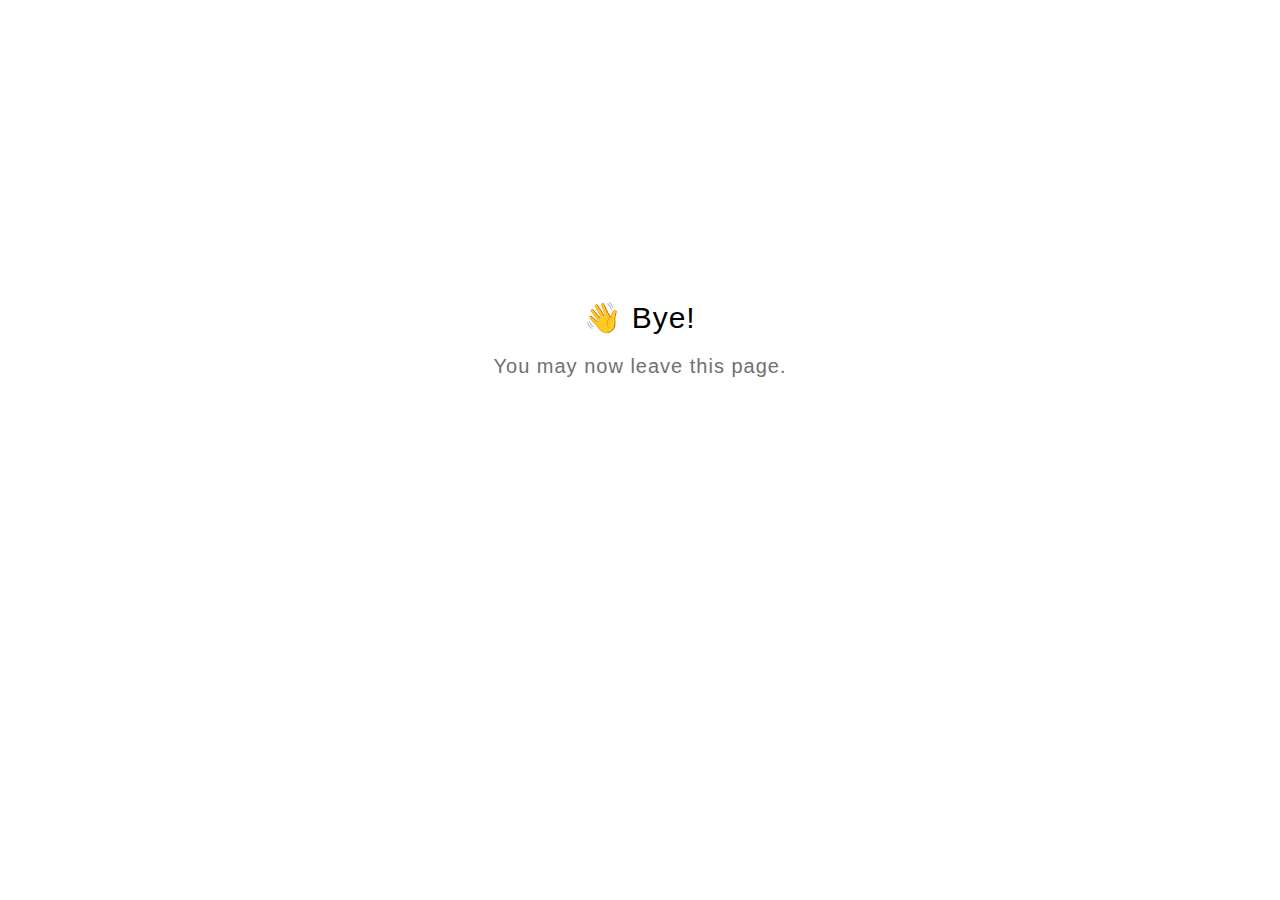
<file: scormdriver/goodbye.html>
<html>
  <head>
    <meta charset="utf-8" lang="en">
    <style>
      html {
        font-size: 20px;
        font-family: 'lato', sans-serif;
        font-weight: lighter;
        letter-spacing: 0.05rem;
      }

      .goodbye-container {
        text-align: center;
        margin-top: 15rem;
      }

      .bye-message {
        font-size: 1.5rem;
      }

      .exit-text {
        color: #707070;
        margin-top: 1rem;
      }
    </style>
  </head>
  <body>
    <div class="goodbye-container">
      <div class="bye-message">👋 Bye!</div>
      <div class="exit-text">You may now leave this page.</div>
    </div>
  </body>
</html>
</file>
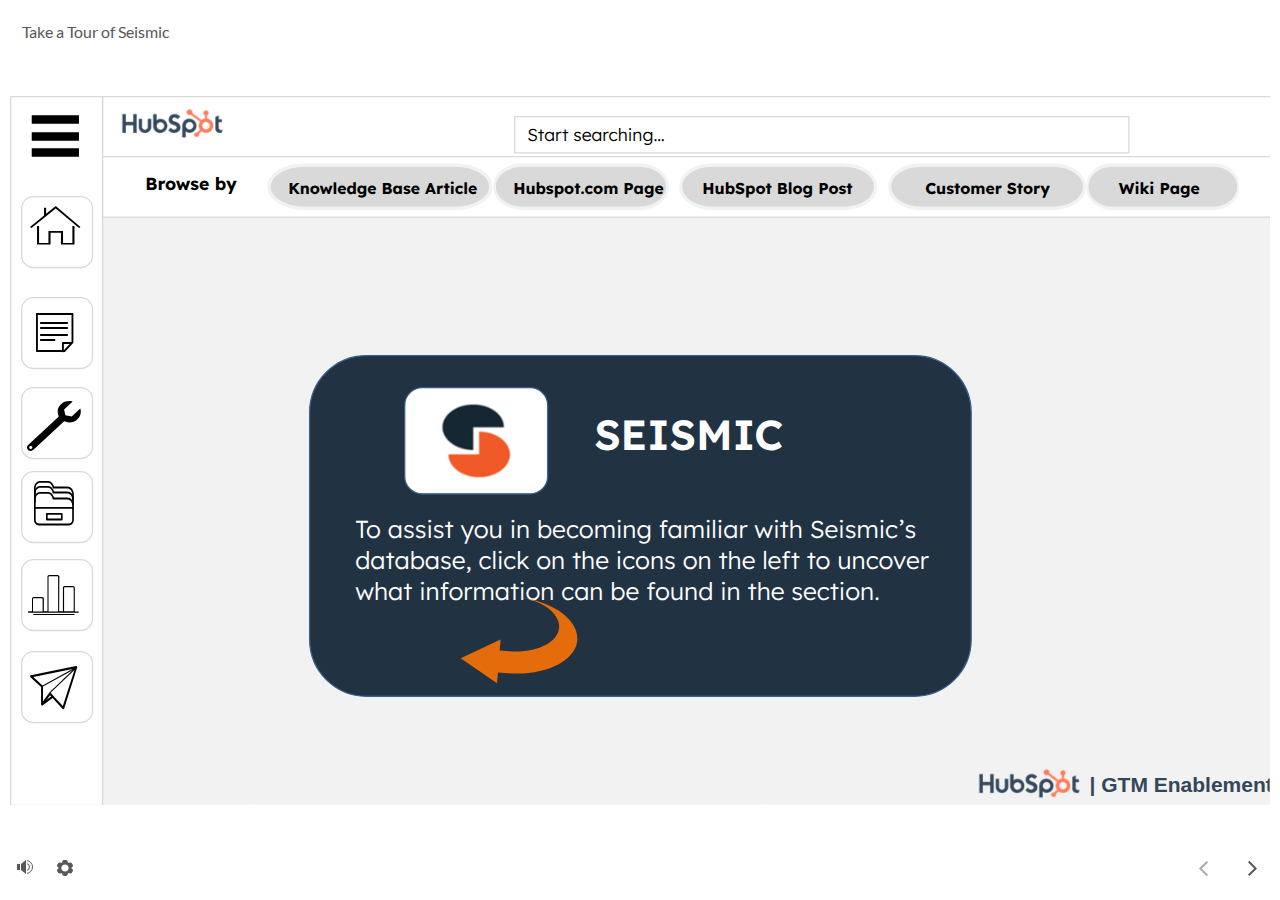
<file: scormcontent/assets/2XNrNSFbb6Bwx56k/story.html>
<!doctype html>
<html lang="en-US">
<head>
  <meta charset="utf-8">
  <!-- Created using Storyline 360 - http://www.articulate.com  -->
  <!-- version: 3.62.27443.0 -->
  <title>Take a Tour of Seismic</title>
  <meta http-equiv="x-ua-compatible" content="IE=edge"/>
  <meta name="viewport" content="width=device-width,initial-scale=1,user-scalable=no,shrink-to-fit=no,minimal-ui"/>
  <meta name="apple-mobile-web-app-capable" content="yes"/>
  <style>
    html, body { height: 100%; padding: 0; margin: 0 }
    #app { height: 100%; width: 100%; }
  </style>
  
  <script>window.THREE = { };</script>
<meta name="robots" content="noindex, nofollow"></head>
<body style="background: #FFFFFF" class="cs-HTML theme-unified">
<script src="player-interface.js"></script>
  <script>!function(e){var i=/iPhone/i,o=/iPod/i,n=/iPad/i,t=/(?=.*\bAndroid\b)(?=.*\bMobile\b)/i,d=/Android/i,s=/(?=.*\bAndroid\b)(?=.*\bSD4930UR\b)/i,b=/(?=.*\bAndroid\b)(?=.*\b(?:KFOT|KFTT|KFJWI|KFJWA|KFSOWI|KFTHWI|KFTHWA|KFAPWI|KFAPWA|KFARWI|KFASWI|KFSAWI|KFSAWA)\b)/i,r=/IEMobile/i,h=/(?=.*\bWindows\b)(?=.*\bARM\b)/i,a=/BlackBerry/i,l=/BB10/i,p=/Opera Mini/i,f=/(CriOS|Chrome)(?=.*\bMobile\b)/i,u=/(?=.*\bFirefox\b)(?=.*\bMobile\b)/i,c=new RegExp("(?:Nexus 7|BNTV250|Kindle Fire|Silk|GT-P1000)","i"),w=function(e,i){return e.test(i)},A=function(e){var A=e||navigator.userAgent,v=A.split("[FBAN");if(void 0!==v[1]&&(A=v[0]),this.apple={phone:w(i,A),ipod:w(o,A),tablet:!w(i,A)&&w(n,A),device:w(i,A)||w(o,A)||w(n,A)},this.amazon={phone:w(s,A),tablet:!w(s,A)&&w(b,A),device:w(s,A)||w(b,A)},this.android={phone:w(s,A)||w(t,A),tablet:!w(s,A)&&!w(t,A)&&(w(b,A)||w(d,A)),device:w(s,A)||w(b,A)||w(t,A)||w(d,A)},this.windows={phone:w(r,A),tablet:w(h,A),device:w(r,A)||w(h,A)},this.other={blackberry:w(a,A),blackberry10:w(l,A),opera:w(p,A),firefox:w(u,A),chrome:w(f,A),device:w(a,A)||w(l,A)||w(p,A)||w(u,A)||w(f,A)},this.seven_inch=w(c,A),this.any=this.apple.device||this.android.device||this.windows.device||this.other.device||this.seven_inch,this.phone=this.apple.phone||this.android.phone||this.windows.phone,this.tablet=this.apple.tablet||this.android.tablet||this.windows.tablet,"undefined"==typeof window)return this},v=function(){var e=new A;return e.Class=A,e};"undefined"!=typeof module&&module.exports&&"undefined"==typeof window?module.exports=A:"undefined"!=typeof module&&module.exports&&"undefined"!=typeof window?module.exports=v():"function"==typeof define&&define.amd?define("isMobile",[],e.isMobile=v()):e.isMobile=v()}(this);
    window.isMobile.apple.tablet = window.isMobile.apple.tablet ||
      (navigator.platform === 'MacIntel' && navigator.maxTouchPoints > 1);
    window.isMobile.apple.device = window.isMobile.apple.device || window.isMobile.apple.tablet;
    window.isMobile.tablet = window.isMobile.tablet || window.isMobile.apple.tablet;
    window.isMobile.any = window.isMobile.any || window.isMobile.apple.tablet;
  </script>

  <div id="focus-sink" tabindex="-1"></div>

  <div id="preso"></div>
  <script>
    window.DS = {};
    window.globals = {
      DATA_PATH_BASE: '',
      HAS_FRAME: true,
      HAS_SLIDE: true,

      lmsPresent: false,
      tinCanPresent: false,
      cmi5Present: false,
      aoSupport: false,
      scale: 'noscale',
      captureRc: false,
      browserSize: 'optimal',
      bgColor: '#FFFFFF',
      features: 'InsertSvgPicture,MultipleQuizTracking',
      themeName: 'unified',
      preloaderColor: '#8C8C8C',
      suppressAnalytics: false,
      productChannel: 'stable',
      publishSource: 'storyline',
      aid: 'auth0|5988a25dbbecd82a59558373',
      cid: 'e2a330d2-bc66-4a32-b1bf-34b066d15bb5',
      playerVersion: '3.62.27443.0',
      maxIosVideoElements: 10,

      
      parseParams: function(qs) {
        if (window.globals.parsedParams != null) {
          return window.globals.parsedParams;
        }
        qs = (qs || window.location.search.substr(1)).split('+').join(' ');
        var params = {},
            tokens,
            re = /[?&]?([^=]+)=([^&]*)/g;

        while (tokens = re.exec(qs)) {
          params[decodeURIComponent(tokens[1]).trim()] =
            decodeURIComponent(tokens[2]).trim();
        }
        window.globals.parsedParams = params;
        return params;
      }

    };

    (function() {

      var classTypes = [ 'desktop', 'mobile', 'phone', 'tablet' ];

      var addDeviceClasses = function(prefix, testObj) {
        var curr, i;
        for (i = 0; i < classTypes.length; i++) {
          curr = classTypes[i];
          if (testObj[curr]) {
            document.body.classList.add(prefix + curr);
          }
        }
      };

      var params = window.globals.parseParams(),
          isDevicePreview = params.devicepreview === '1',
          isPhoneOverride = params.deviceType === 'phone' || (isDevicePreview && params.phone == '1'),
          isTabletOverride = (params.deviceType === 'tablet' || isDevicePreview) && !isPhoneOverride,
          isMobileOverride = isPhoneOverride || isTabletOverride;

      var deviceView = {
        desktop: !window.isMobile.any && !isMobileOverride,
        mobile: window.isMobile.any || isMobileOverride,
        phone: isPhoneOverride || (window.isMobile.phone && !isTabletOverride),
        tablet: isTabletOverride || window.isMobile.tablet
      };

      window.globals.deviceView = deviceView;
      window.isMobile.desktop = !window.isMobile.any;
      window.isMobile.mobile = window.isMobile.any;

      addDeviceClasses('view-', deviceView);

    })();
  </script>
  
  <script src='story_content/user.js' type=text/javascript></script>
  <div class="slide-loader"></div>

  <script>
    var doc = document, loader = doc.body.querySelector('.slide-loader'); [ 1, 2, 3 ].forEach(function(n) { var d = doc.createElement('div'); d.style.backgroundColor = window.globals.preloaderColor; d.classList.add('mobile-loader-dot'); d.classList.add('dot' + n); loader.appendChild(d); });
  </script>

  <div class="mobile-load-title-overlay" style="display: none">
    <div class="mobile-load-title">Take a Tour of Seismic</div>
  </div>

  <div class="mobile-chrome-warning"></div>

  <script>
    
    if (window.autoSpider && window.vInterfaceObject) {
      document.querySelector('.mobile-load-title-overlay').style.display = 'none';
    }
  </script>

  

  <link rel="stylesheet" href="html5/data/css/output.min.css" data-noprefix/>
</body>
<script src="html5/lib/scripts/bootstrapper.min.js"></script>
</html>
</file>
<file: scormcontent/assets/2XNrNSFbb6Bwx56k/html5/data/css/output.min.css>
@font-face {
  font-family: 'LatoBold Charset1_ BoldD823E61B';
  src: url('[data-uri]');
  font-style: normal;
  font-weight: normal;
}
@font-face {
  font-family: 'Lato Charset1_ 5Y2uPOTS1222D85C';
  src: url('[data-uri]');
  font-style: normal;
  font-weight: normal;
}
@font-face {
  font-family: 'Lexend Deca Light Chars8D3CA1E5';
  src: url('[data-uri]');
  font-style: normal;
  font-weight: normal;
}
@font-face {
  font-family: 'Lexend DecaBold ChaBold18ED2153';
  src: url('[data-uri]');
  font-style: normal;
  font-weight: normal;
}
@font-face {
  font-family: 'Lexend Deca SemiBolBold08418205';
  src: url('[data-uri]');
  font-style: normal;
  font-weight: normal;
}
@font-face {
  font-family: 'Open Sans Charset1_ 5j78BCDDF7A';
  src: url('[data-uri]');
  font-style: normal;
  font-weight: normal;
}
@font-face {
  font-family: 'Segoe UI Charset1_ 5neo505AC595';
  src: url('[data-uri]');
  font-style: normal;
  font-weight: normal;
}
@font-face {
  font-family: 'Lexend Deca SemiBolBold8ED524EF';
  src: url('[data-uri]');
  font-style: normal;
  font-weight: normal;
}
@font-face {
  font-family: 'Lexend Deca LightBoBold687A334A';
  src: url('[data-uri]');
  font-style: normal;
  font-weight: normal;
}
@font-face {
  font-family: 'Lexend Deca Light Chars27573E04';
  src: url('[data-uri]');
  font-style: normal;
  font-weight: normal;
}
@font-face {
  font-family: 'Lexend DecaBold ChaBoldCAA8651F';
  src: url('[data-uri]');
  font-style: normal;
  font-weight: normal;
}
@font-face {
  font-family: 'Lexend Deca SemiBolBoldBEE9A211';
  src: url('[data-uri]');
  font-style: normal;
  font-weight: normal;
}
@font-face {
  font-family: 'Open Sans Charset0_v9TY33EDE6F2';
  src: url('[data-uri]');
  font-style: normal;
  font-weight: normal;
}
@font-face {
  font-family: 'Segoe UI Charset0_v6ILX6DDBD922';
  src: url('[data-uri]');
  font-style: normal;
  font-weight: normal;
}
@font-face {
  font-family: 'Lexend Deca SemiBolBold92AD5122';
  src: url('[data-uri]');
  font-style: normal;
  font-weight: normal;
}
@font-face {
  font-family: 'Lexend Deca LightBoBold135AF496';
  src: url('[data-uri]');
  font-style: normal;
  font-weight: normal;
}
.cs-HTML {
  background: rgba(255, 255, 255, 1);
}
.cs-pxabnsnfns00000000101 .cs-infopanel  {
  box-shadow: 0 1px 0 rgba(0, 0, 0, 0);
  background: rgba(255, 255, 255, 1);
}
.cs-pxabnsnfns00000000101 .cs-infopanel .cs-link {
  color: rgba(88, 88, 88, 1);
}
.cs-pxabnsnfns00000000101 .cs-infopanel .cs-link:hover {
  color: rgba(255, 255, 255, 1);
}
.cs-pxabnsnfns00000000101 .cs-infopanel .cs-name {
  color: rgba(68, 68, 68, 1);
}
.cs-pxabnsnfns00000000101 .cs-infopanel .cs-title {
  color: rgba(153, 153, 153, 1);
}
.cs-pxabnsnfns00000000101 .cs-infopanelpopup  {
  box-shadow: 0 1px 0 rgba(0, 0, 0, 0);
  background: rgba(0, 0, 0, 0);
}
.cs-pxabnsnfns00000000101 .cs-infopanelpopup .cs-link {
  color: rgba(255, 0, 0, 1);
}
.cs-pxabnsnfns00000000101 .cs-infopanelpopup .cs-link:hover {
  color: rgba(255, 255, 255, 1);
}
.cs-pxabnsnfns00000000101 .cs-infopanelpopup .cs-name {
  color: rgba(255, 255, 255, 1);
}
.cs-pxabnsnfns00000000101 .cs-infopanelpopup .cs-bio {
  color: rgba(88, 88, 88, 1);
}
.cs-pxabnsnfns00000000101 .cs-timer  {
  color: rgba(88, 88, 88, 1);
}
.cs-pxabnsnfns00000000101 .cs-duration stop:first-child {
  stop-color: rgba(220, 220, 220, 1);
}
.cs-pxabnsnfns00000000101 .cs-duration stop:last-child {
  stop-color: rgba(220, 220, 220, 1);
}
.cs-pxabnsnfns00000000101 .cs-elapsed stop:first-child {
  stop-color: rgba(254, 227, 71, 1);
}
.cs-pxabnsnfns00000000101 .cs-elapsed stop:last-child {
  stop-color: rgba(254, 227, 71, 1);
}
.cs-pxabnsnfns00000000101 .cs-timer .cs-pie .cs-innerstroke {
  stroke: rgba(199, 199, 199, 1);
}
.cs-pxabnsnfns00000000101 .cs-timer .cs-pie .cs-innerborder {
  stroke: rgba(255, 255, 255, 1);
}
.cs-pxabnsnfns00000000101 .cs-window  {
  box-shadow: 0 8px 5px rgba(0, 0, 0, 0.2);
  border-color: rgba(49, 99, 0, 1);
  background: rgba(250, 250, 250, 1);
  color: rgba(70, 70, 70, 1);
}
.cs-pxabnsnfns00000000101 .cs-window .cs-diva {
  border-color: rgba(0, 0, 0, 0);
}
.cs-pxabnsnfns00000000101 .cs-window .cs-divb {
  border-color: rgba(0, 0, 0, 0);
}
.cs-pxabnsnfns00000000101 .cs-editor .cs-editor-slide {
  color: rgba(255, 255, 255, 1);
}
.cs-pxabnsnfns00000000101 .cs-editor .cs-editor-html {
  color: rgba(70, 70, 70, 1);
}
.cs-pxabnsnfns00000000101 .cs-editor .cs-editor-button {
  text-shadow: 0 1px 0 rgba(0, 0, 0, 0);
  color: rgba(255, 255, 255, 1);
  border-color: rgba(33, 68, 0, 1);
  background: rgba(60, 124, 0, 1);
}
.cs-pxabnsnfns00000000101 .cs-editor .cs-editor-button:hover {
  background: rgba(66, 142, 0, 1);
}
.cs-pxabnsnfns00000000101 .cs-editor .cs-editor-button:active {
  background: rgba(46, 93, 0, 1);
}
.cs-pxabnsnfns00000000101 .cs-listitem  {
  color: rgba(70, 70, 70, 1);
  border-color: none;
  border: 1px solid transparent;
}
.cs-pxabnsnfns00000000101 .cs-listitem:hover {
  background: rgba(0, 0, 0, 0.05);
  border-color: rgba(142, 143, 142, 1) !important;
  border-width: 1px;
  border-radius: 2px;
  border-style: solid;
  box-sizing: border-box;
}
.cs-pxabnsnfns00000000101 .cs-listitem.hover {
  background: rgba(0, 0, 0, 0.05);
  border-color: rgba(142, 143, 142, 1) !important;
  border-width: 1px;
  border-radius: 2px;
  border-style: solid;
  box-sizing: border-box;
}
.cs-pxabnsnfns00000000101 .cs-glossary  {
  color: rgba(70, 70, 70, 1);
}
.cs-pxabnsnfns00000000101 .cs-glossary .cs-scrolling-panel {
  background: rgba(0, 0, 0, 0);
}
.cs-pxabnsnfns00000000101 .cs-glossary .cs-term.cs-selected .cs-choice-list-trigger {
  color: rgba(255, 255, 255, 1);
  background: rgba(255, 255, 255, 1);
}
.cs-pxabnsnfns00000000101 .cs-glossary .cs-term.cs-selected .cs-choice-list-trigger:focus {
  color: rgba(255, 255, 255, 1);
  background: rgba(255, 255, 255, 1);
}
.cs-pxabnsnfns00000000101 .cs-glossary .cs-term:hover .cs-choice-list-trigger {
  background: rgba(70, 70, 70, 1);
}
.cs-pxabnsnfns00000000101 .cs-glossary .cs-term.hover .cs-choice-list-trigger {
  background: rgba(70, 70, 70, 1);
}
.cs-pxabnsnfns00000000101 .cs-glossary .cs-term .cs-choice-list-trigger:focus {
  background: rgba(70, 70, 70, 1);
}
.cs-pxabnsnfns00000000101 .cs-glossary .cs-diva {
  border-color: rgba(0, 0, 0, 0);
}
.cs-pxabnsnfns00000000101 .cs-glossary .cs-divb {
  border-color: rgba(0, 0, 0, 0);
}
.cs-pxabnsnfns00000000101 .cs-glossary .cs-divc {
  border-color: rgba(0, 0, 0, 0);
}
.cs-pxabnsnfns00000000101 .cs-glossary .cs-heading {
  color: rgba(44, 47, 48, 1);
  font-weight: 700;
}
.note-content p span {
  color: rgba(70, 70, 70, 1);
  line-height: 1.4em;
  font-size: 103.769%;
}
.cs-pxabnsnfns00000000101 .cs-resource .cs-separator {
  border-color: rgba(0, 0, 0, 0);
}
.cs-pxabnsnfns00000000101 .cs-outline  {
  color: rgba(45, 45, 45, 1);
}
.cs-pxabnsnfns00000000101 .cs-outline .cs-diva {
  border-color: rgba(0, 0, 0, 0);
}
.cs-pxabnsnfns00000000101 .cs-outline .cs-divb {
  border-color: rgba(0, 0, 0, 0);
}
.cs-pxabnsnfns00000000101 .cs-outline .cs-divc {
  border-color: rgba(0, 0, 0, 0);
}
.cs-pxabnsnfns00000000101 .cs-outline .cs-search-filter:hover {
  color: rgba(0, 0, 0, 0);
}
.cs-pxabnsnfns00000000101 .cs-outline .cs-search-filter.hover {
  color: rgba(0, 0, 0, 0);
}
.cs-pxabnsnfns00000000101 .cs-transcript  {
  color: rgba(255, 255, 255, 1);
}
.cs-pxabnsnfns00000000101 .cs-transcript .cs-div {
  border-color: rgba(0, 0, 0, 0);
}
.cs-pxabnsnfns00000000101 .cs-tabs:not(.topmenu-item) {
  color: rgba(39, 43, 44, 1);
}
.cs-pxabnsnfns00000000101 .cs-tabs .cs-inner-button:not(.topmenu-item) {
  text-shadow: 0 1px 0 rgba(0, 0, 0, 0);
}
.cs-pxabnsnfns00000000101 .cs-tabs:hover:not(.topmenu-item) {
  color: rgba(39, 43, 44, 1);
}
.cs-pxabnsnfns00000000101 .cs-tabs.cs-selected {
  background: rgba(0, 0, 0, 0);
  color: rgba(39, 43, 44, 1);
}
.cs-pxabnsnfns00000000101 .cs-seekcontrol  {
  background: rgba(0, 0, 0, 0);
  border-color: rgba(0, 0, 0, 0);
}
.cs-pxabnsnfns00000000101 .cs-seekcontrol .cs-button:hover .cs-icon {
  fill: rgba(255, 255, 255, 1);
}
.cs-pxabnsnfns00000000101 .cs-seekcontrol .cs-button.hover .cs-icon {
  fill: rgba(255, 255, 255, 1);
}
.cs-pxabnsnfns00000000101 .cs-seekcontrol .cs-button .cs-icon-shadow {
  fill: rgba(0, 0, 0, 0);
}
.cs-pxabnsnfns00000000101 .cs-seekcontrol .cs-button .cs-icon {
  fill: rgba(140, 140, 140, 1);
}
.cs-pxabnsnfns00000000101 .cs-seekcontrol .cs-seek .cs-fill {
  background: rgba(255, 255, 255, 0.6);
}
.cs-pxabnsnfns00000000101 .cs-seekcontrol .cs-seek {
  background: rgba(142, 143, 142, 1);
  border-color: rgba(0, 0, 0, 0);
}
.cs-pxabnsnfns00000000101 .cs-searchinput .cs-input {
  color: rgba(70, 70, 70, 1);
  border-color: rgba(0, 0, 0, 0);
  background: rgba(0, 0, 0, 0.05);
}
.cs-pxabnsnfns00000000101 .cs-searchinput .cs-input:focus {
  color: rgba(44, 47, 48, 1);
  background: rgba(41, 41, 41, 1);
}
.cs-pxabnsnfns00000000101 .cs-searchinput .cs-input:hover {
  box-shadow: inset 0 0 1px 0 rgba(69, 126, 19, 0);
}
.cs-pxabnsnfns00000000101 .cs-searchinput .cs-input.hover {
  box-shadow: inset 0 0 1px 0 rgba(69, 126, 19, 0);
}
.cs-pxabnsnfns00000000101 .cs-searchinput .cs-button .cs-icon {
  fill: rgba(88, 88, 88, 1);
}
.cs-pxabnsnfns00000000101 .cs-searchinput .cs-button:hover {
  fill: rgba(63, 133, 0, 1);
}
.cs-pxabnsnfns00000000101 .cs-searchinput .cs-button.hover {
  fill: rgba(63, 133, 0, 1);
}
.cs-pxabnsnfns00000000101 .cs-menu  {
  box-shadow: 0 1px 0 rgba(0, 0, 0, 0);
  background: rgba(250, 250, 250, 1);
}
.cs-pxabnsnfns00000000101 .cs-topmenu-item.active .cs-tab {
  background: rgba(250, 250, 250, 1);
}
.cs-pxabnsnfns00000000101 .cs-logo  {
  box-shadow: 0 1px 0 rgba(37, 75, 0, 1);
  background: rgba(255, 255, 255, 0);
}
.cs-pxabnsnfns00000000101 .cs-checkbox  {
  color: rgba(255, 255, 255, 1);
}
.cs-pxabnsnfns00000000101 .cs-checkbox:hover {
  border-color: rgba(175, 221, 130, 1);
}
.cs-pxabnsnfns00000000101 .cs-checkbox.hover {
  border-color: rgba(175, 221, 130, 1);
}
.cs-pxabnsnfns00000000101 .cs-checkbox .cs-box {
  color: rgba(255, 255, 255, 1);
  border-color: rgba(42, 83, 0, 1);
}
.cs-pxabnsnfns00000000101 .cs-checkbox .cs-box:checked::after {
  color: rgba(43, 196, 0, 1);
}
.cs-pxabnsnfns00000000101 .cs-button  {
  text-shadow: 0 1px 0 rgba(0, 0, 0, 0);
  color: rgba(88, 88, 88, 1);
  border-color: rgba(0, 0, 0, 0);
  background: rgba(0, 0, 0, 0);
  box-shadow: 0 1px 0 rgba(0, 0, 0, 0);
}
.cs-pxabnsnfns00000000101 .cs-button .cs-icon {
  fill: rgba(88, 88, 88, 1);
}
.cs-pxabnsnfns00000000101 .cs-button .cs-icon-shadow {
  fill: rgba(0, 0, 0, 0);
}
.cs-pxabnsnfns00000000101 .cs-button:hover {
  background: rgba(39, 43, 44, 1);
}
.cs-pxabnsnfns00000000101 .cs-button.hover {
  background: rgba(39, 43, 44, 1);
}
.cs-pxabnsnfns00000000101 .cs-button:active {
  background: rgba(0, 0, 0, 0);
}
.cs-pxabnsnfns00000000101 .cs-button.cs-disabled:hover {
  background: rgba(0, 0, 0, 0);
}
.cs-pxabnsnfns00000000101 .cs-button.cs-disabled.hover {
  background: rgba(0, 0, 0, 0);
}
.cs-pxabnsnfns00000000101 .cs-button.cs-disabled:active {
  background: rgba(0, 0, 0, 0);
}
.cs-pxabnsnfns00000000101 .cs-button.cs-volume:hover {
  background: rgba(0, 0, 0, 0);
}
.cs-pxabnsnfns00000000101 .cs-button.cs-volume.hover {
  background: rgba(0, 0, 0, 0);
}
.cs-pxabnsnfns00000000101 .cs-button.cs-volume:active {
  background: rgba(0, 0, 0, 0);
}
.cs-pxabnsnfns00000000101.cs-base  {
  color: rgba(88, 88, 88, 1);
  border-color: rgba(255, 255, 255, 0);
  background: rgba(255, 255, 255, 1);
}
.cs-pxabnsnfns00000000101.cs-base .cs-separator .cs-diva {
  background: rgba(250, 250, 250, 1);
}
.cs-pxabnsnfns00000000101.cs-base .cs-separator .cs-divb {
  background: rgba(0, 0, 0, 0);
}
.cs-pxabnsnfns00000000101.cs-base .cs-topmenu-item.active .cs-tab {
  border-color: rgba(250, 250, 250, 1);
}
.cs-pxabnsnfns00000000101.cs-base .cs-topmenu-item.active .cs-panel {
  border-color: rgba(250, 250, 250, 1);
}
.cs-pxabnsnfns00000000101.cs-base .cs-left {
  background: rgba(250, 250, 250, 1);
}
.cs-pxabnsnfns00000000101.cs-base .cs-area-primary .cs-slide-container {
  background: rgba(255, 255, 255, 1);
}
.cs-pxabnsnfns00000000101.cs-base.cs-custom-theme .cs-brandhighlight-bg {
  background: rgba(72, 147, 184, 1) !important;
}
.cs-pxabnsnfns00000000101.cs-base.cs-custom-theme .cs-brandhighlight-secondary-bg {
  background: rgba(72, 147, 184, 1) !important;
}
.cs-pxabnsnfns00000000101.cs-base.cs-custom-theme .cs-brandhighlight-border {
  border-color: rgba(72, 147, 184, 1) !important;
}
.cs-pxabnsnfns00000000101.cs-base.cs-custom-theme .cs-brandhighlight-text {
  color: rgba(72, 147, 184, 1) !important;
}
.cs-pxabnsnfns00000000101.cs-base.cs-custom-theme .cs-brandhighlight-fill {
  fill: rgba(72, 147, 184, 1) !important;
}
.cs-pxabnsnfns00000000101.cs-base.cs-custom-theme .cs-listitem.cs-selected {
  background-color: rgba(0, 0, 0, 0.05) !important;
}
.cs-pxabnsnfns00000000101 .cs-volume::-moz-range-thumb {
  border-color: rgba(43, 85, 0, 1);
  box-shadow: inset 0 0 1px 0 rgba(43, 85, 0, 1);
  background: rgba(255, 255, 255, 1);
}
.cs-pxabnsnfns00000000101 .cs-volume::-ms-thumb {
  border-color: rgba(43, 85, 0, 1);
  box-shadow: inset 0 0 1px 0 rgba(43, 85, 0, 1);
  background: rgba(255, 255, 255, 1);
}
.cs-pxabnsnfns00000000101 .cs-volume::-webkit-slider-thumb {
  border-color: rgba(43, 85, 0, 1);
  box-shadow: inset 0 0 1px 0 rgba(43, 85, 0, 1);
  background: rgba(255, 255, 255, 1);
}
.cs-pxabnsnfns00000000101 .cs-volume::-moz-range-track {
  border-color: rgba(66, 140, 1, 1);
  background: rgba(142, 143, 142, 1);
}
.cs-pxabnsnfns00000000101 .cs-volume::-ms-track {
  border-color: rgba(66, 140, 1, 1);
  background: rgba(142, 143, 142, 1);
}
.cs-pxabnsnfns00000000101 .cs-volume::-webkit-slider-runnable-track {
  border-color: rgba(66, 140, 1, 1);
  background: rgba(142, 143, 142, 1);
}
body.show-focus .tab-focus-box {
  box-shadow: 0 0 0 1px rgba(255, 255, 0, 1), 0 0 0 3px rgba(0, 32, 96, 1), 0 0 5px 5px rgba(255, 255, 0, 1);
  border-color: transparent;
  outline: 2px transparent solid;
}
.skipnav {
  box-shadow: 0 0 0 1px rgba(255, 255, 0, 1), 0 0 0 3px rgba(0, 32, 96, 1), 0 0 5px 5px rgba(255, 255, 0, 1);
  border-color: transparent;
  outline: 2px transparent solid;
}
.cs-pxabnsnfns00000000101 .cs-listitem:hover {
  color: none;
}
.cs-pxabnsnfns00000000101 .cs-listitem.hover {
  color: none;
}
.cs-pxabnsnfns00000000101 .cs-listitem.cs-viewed {
  color: #464646;
}
.cs-pxabnsnfns00000000101 .cs-listitem {
  color: #464646;
}
.cs-pxabnsnfns00000000101 .cs-listitem:hover .cs-icon-carrot * {
  fill: none;
}
.cs-pxabnsnfns00000000101 .cs-listitem.hover .cs-icon-carrot * {
  fill: none;
}
.cs-pxabnsnfns00000000101 .cs-listitem .cs-icon-carrot {
  color: none;
  top: calc(3px);
}
.cs-pxabnsnfns00000000101 .cs-listitem .cs-icon-carrot .cs-shadow {
  color: #2C2F30;
}
.cs-pxabnsnfns00000000101 .item-collapsible .is-scene {
  color: #2C2F30 !important;
  font-weight: 700;
}
.cs-pxabnsnfns00000000101 .is-scene .cs-icon-carrot * {
  color: #2C2F30 !important;
  font-weight: 700;
}
.cs-pxabnsnfns00000000101 .is-scene:not(.outline-links-collapse) > a {
  color: #2C2F30;
}
.cs-pxabnsnfns00000000101 .is-scene:not(.outline-links-collapse) .cs-icon-carrot * {
  fill: none !important;
  color: #2C2F30 !important;
}
.cs-pxabnsnfns00000000101 .tabs, .cs-pxabnsnfns00000000101 .cs-logo {
  border-bottom: 1px solid rgba(142, 143, 142, 1);
}
.cs-pxabnsnfns00000000101 .area-secondary-wrapper:after {
  background-image: url('[data-uri]');
  background-size: 100%;
}
.cs-pxabnsnfns00000000101 .panel-footer {
  background: #FAFAFA;
}
.cs-pxabnsnfns00000000101 #outline-search {
  background: rgba(0, 0, 0, 0.05);
  border-color: rgba(142, 143, 142, 1);
  border-width: 1px;
  border-style: solid;
}
.cs-pxabnsnfns00000000101 .topmenu-panel #outline-search {
  background: #EAEAEA;
}
.cs-pxabnsnfns00000000101 .search-icon circle, .cs-pxabnsnfns00000000101 .search-icon path {
  stroke: #585858;
}
.cs-pxabnsnfns00000000101 #outline-search input[type   =search] {
  color: #2C2F30;
}
.cs-pxabnsnfns00000000101 #outline-search ::-webkit-input-placeholder {
  color: #464646 !important;
}
.cs-pxabnsnfns00000000101 #outline-search :-ms-input-placeholder {
  color: #464646 !important;
}
.cs-pxabnsnfns00000000101 #outline-search ::-moz-placeholder {
  color: #464646 !important;
  opacity: 1;
}
.cs-pxabnsnfns00000000101 .cs-topmenu-item.active, body:not(.is-touchable-tablet) .cs-pxabnsnfns00000000101 .cs-topmenu-item:hover {
  color: #272B2C;
}
.cs-pxabnsnfns00000000101 .cs-topmenu-item.button-tapped {
  color: #272B2C;
}
.cs-pxabnsnfns00000000101 .cs-topmenu-item.active .cs-tab, .cs-pxabnsnfns00000000101 .cs-topmenu-item .cs-tab {
  background: transparent !important;
  border: none !important;
}
.cs-pxabnsnfns00000000101 .top-tabs-drop-icon div {
  background: #585858;
}
.cs-pxabnsnfns00000000101 .cs-panel.topmenu-panel .panel-content, .cs-pxabnsnfns00000000101 .top-tabs-drop {
  background: #FAFAFA;
}
.cs-pxabnsnfns00000000101 .cs-topmenu-item.active .cs-panel {
  background: #FAFAFA;
}
.cs-pxabnsnfns00000000101 .cs-menu.topmenu-panel, .cs-pxabnsnfns00000000101 .top-tabs-drop {
  border: 1px solid rgba(250, 250, 250, 1) !important;
  border-radius: 3px;
}
.cs-pxabnsnfns00000000101 .resources .resources-list a:hover {
  background: rgba(0, 0, 0, 0.05);
}
body:not(.is-touchable-tablet) .cs-pxabnsnfns00000000101 .resources .resources-list a:hover {
  background: rgba(0, 0, 0, 0.05);
}
.cs-pxabnsnfns00000000101 .resources .resources-list a.hover {
  background: rgba(0, 0, 0, 0.05);
}
body:not(.is-touchable-tablet) .cs-pxabnsnfns00000000101 .resources .resources-list a.hover {
  background: rgba(0, 0, 0, 0.05);
}
.cs-pxabnsnfns00000000101 .resources .resources-list a.button-tapped {
  background: rgba(0, 0, 0, 0.05);
}
.cs-pxabnsnfns00000000101 .cs-icon path, .cs-pxabnsnfns00000000101 .cs-icon rect, .cs-pxabnsnfns00000000101 .cs-icon polygon, .cs-pxabnsnfns00000000101 .menu-icon-wrapper.menu-icon-wrapper-hover path {
  fill: #585858;
}
.cs-pxabnsnfns00000000101 .cs-icon .icon-stroke-only {
  fill: none !important;
  stroke: #585858 !important;
}
body:not(.is-touchable-tablet) .cs-pxabnsnfns00000000101 .cs-button:hover .cs-icon path, body:not(.is-touchable-tablet) .cs-pxabnsnfns00000000101 .cs-button:hover .cs-icon rect, body:not(.is-touchable-tablet) .cs-pxabnsnfns00000000101 .cs-button:hover .cs-icon polygon {
  fill: #272B2C;
}
body:not(.is-touchable-tablet) .cs-pxabnsnfns00000000101 .cs-tabs:hover .search-icon circle, body:not(.is-touchable-tablet) .cs-pxabnsnfns00000000101 .cs-tabs:hover .search-icon path {
  stroke: #272B2C;
}
.cs-pxabnsnfns00000000101 .cs-button.button-tapped .cs-icon path, .cs-pxabnsnfns00000000101 .cs-button.button-tapped .cs-icon rect, .cs-pxabnsnfns00000000101 .cs-button.button-tapped .cs-icon polygon {
  fill: #272B2C;
}
body:not(.is-touchable-tablet) .cs-pxabnsnfns00000000101 .cs-button:hover .cs-icon .icon-stroke-only {
  fill: none !important;
  stroke: #272B2C !important;
}
.cs-pxabnsnfns00000000101 .cs-button:button-tapped .cs-icon .icon-stroke-only {
  fill: none !important;
  stroke: #272B2C !important;
}
.cs-pxabnsnfns00000000101 .menu-icon-wrapper.menu-icon-wrapper-hover svg path {
  fill: #272B2C;
}
.floating-sidebar:not(.sidebar-closed) .cs-pxabnsnfns00000000101 #hamburger .menu-icon-wrapper svg path {
  fill: #BABBBA;
}
.floating-sidebar:not(.sidebar-closed) .cs-pxabnsnfns00000000101 #hamburger .menu-icon-wrapper.menu-icon-wrapper-hover svg path {
  fill: #F8F8F8;
}
.cs-pxabnsnfns00000000101 .volume .btn:before {
  background-image: url('[data-uri]');
}
.cs-pxabnsnfns00000000101 .volume-track {
  background: #8E8F8E;
}
.cs-pxabnsnfns00000000101 .volume-icon circle {
  stroke: #585858;
}
.cs-pxabnsnfns00000000101 .cs-settings > .settings-panel {
  background: #FAFAFA;
  border: 1px solid rgba(250, 250, 250, 1) !important;
  border-radius: 3px;
}
.cs-pxabnsnfns00000000101 .cs-settings > .panel-down-arrow {
  fill: #FAFAFA;
}
.cs-pxabnsnfns00000000101 .switch-toggle .border {
  stroke: #919191;
}
.cs-pxabnsnfns00000000101 .switch-toggle .thumb-off .thumb {
  fill: #585858;
}
.cs-pxabnsnfns00000000101 .switch-toggle .thumb-on .track {
  fill: rgba(72, 147, 184, 0.3);
}
.cs-pxabnsnfns00000000101 .switch-toggle .thumb-off .track {
  fill: rgba(233, 233, 233, 1);
}
.cs-pxabnsnfns00000000101 .switch-label {
  color: #464646;
}
.cs-pxabnsnfns00000000101 .cs-panel .scrollarea-btn:after {
  background: rgba(88, 88, 88, 0.8);
}
.scrollarea-scrollbar:hover .scrollarea-btn:after, .scrollarea-scrollbar.highlight-scrollbar .scrollarea-btn:after {
  background: rgba(88, 88, 88, 0.8);
}
.floating-sidebar .sidebar-overlay {
  background: rgba(0, 0, 0, 0.85);
}
.cs-pxabnsnfns00000000101 .overlay-message {
  background: rgba(0, 0, 0, 0.85);
}
.cs-pxabnsnfns00000000101 .top-ui-bg, .cs-pxabnsnfns00000000101 .bottom-ui-bg, .cs-pxabnsnfns00000000101 .right-ui-bg, .cs-pxabnsnfns00000000101 .left-ui-bg {
  background: rgba(255, 255, 255, 0.8);
}
.cs-pxabnsnfns00000000101 .circle-progress-bg {
  fill: #FFFFFF;
}
.cs-pxabnsnfns00000000101 .circle-progress-well {
  fill: #8E8F8E;
}
.cs-pxabnsnfns00000000101 .circle-progress-pie {
  stroke: #8E8F8E;
}
.cs-pxabnsnfns00000000101 .lightbox .option-pane {
  background: rgba(255, 255, 255, 0.8);
}
.cs-pxabnsnfns00000000101 .lightbox .option-pane:before {
  background: #FFFFFF;
}
.cs-pxabnsnfns00000000101 .message-window {
  background: #FAFAFA;
  border: 1px solid rgba(250, 250, 250, 1) !important;
  border-radius: 3px;
}
.cs-pxabnsnfns00000000101 .message-window-header p, .cs-pxabnsnfns00000000101 .message-window-text {
  color: #464646;
}
.cs-pxabnsnfns00000000101 .message-window-header p {
  border-bottom: 1px solid rgba(70, 70, 70, 1);
}
.cs-pxabnsnfns00000000101 .message-window button.slide-object-button {
  border: 1px solid rgba(70, 70, 70, 1) !important;
}
.cs-pxabnsnfns00000000101 .message-window button.slide-object-button:hover {
  background: rgba(0, 0, 0, 0.05) !important;
}
.message-window .slide-object-button tspan, .message-window .slide-object-button-text tspan {
  fill: #464646 !important;
}
body:not(.is-touchable-tablet) .cs-pxabnsnfns00000000101 .cs-button:hover .text {
  color: #272B2C;
}
.cs-pxabnsnfns00000000101 .cs-button.button-tapped .text {
  color: #272B2C;
}
.cs-pxabnsnfns00000000101.cs-base {
  background: #FFFFFF;
}
.cs-pxabnsnfns00000000101 .cs-menu {
  background: transparent;
}
.cs-pxabnsnfns00000000101 .progress-bar .progress-bar-fill:after {
  background: #4893B8 !important;
}
.cs-pxabnsnfns00000000101 .volume-dot {
  background: #4893B8 !important;
}
.fn-npnxnanbsnfns00000000101 {
  font-family: 'Lato22AB4CAF';
  -webkit-font-variant-ligatures: no-common-ligatures;
  font-variant-ligatures: no-common-ligatures;
}
.fn-pxabnsnfns00000000101 {
  font-family: 'Lato22AB4CAF';
  -webkit-font-variant-ligatures: no-common-ligatures;
  font-variant-ligatures: no-common-ligatures;
}
.fn-npxnabnsnfns00000000101 {
  font-family: 'Lato22AB4CAF';
  -webkit-font-variant-ligatures: no-common-ligatures;
  font-variant-ligatures: no-common-ligatures;
}
.fn-npnxnanbnsnfns00000000101 {
  font-family: 'Lato22AB4CAF';
  -webkit-font-variant-ligatures: no-common-ligatures;
  font-variant-ligatures: no-common-ligatures;
}
.fn-pxabnsnfns00000000100 {
  font-family: 'Lato22AB4CAF';
  -webkit-font-variant-ligatures: no-common-ligatures;
  font-variant-ligatures: no-common-ligatures;
}
@font-face {
  font-family: 'Lato22AB4CAF';
  src: url('[data-uri]');
  font-style: normal;
  font-weight: bold;
}
@font-face {
  font-family: 'Lato22AB4CAF';
  src: url('[data-uri]');
  font-style: normal;
  font-weight: normal;
}
.cs-InvalidPromptSlide .cs-6MxDpFmSF8c-InvalidPromptSlide-btn0 {
  color: rgba(255, 255, 255, 1);
  border-color: rgba(33, 68, 0, 1);
  background: rgba(60, 124, 0, 1);
  text-shadow: 0 1px 0 rgba(0, 0, 0, 0);
}
.cs-InvalidPromptSlide .cs-6MxDpFmSF8c-InvalidPromptSlide-btn0 .cs-html {
  color: rgba(70, 70, 70, 1);
}
.cs-InvalidPromptSlide .cs-6MxDpFmSF8c-InvalidPromptSlide-btn0 .cs-slide {
  border-color: rgba(255, 255, 255, 1);
}
.cs-InvalidPromptSlide .cs-6MxDpFmSF8c-InvalidPromptSlide-btn0:hover {
  background: rgba(66, 142, 0, 1);
}
.cs-InvalidPromptSlide .cs-6MxDpFmSF8c-InvalidPromptSlide-btn0:active {
  background: rgba(46, 93, 0, 1);
}
.cs-PrintPromptSlide .cs-6MxDpFmSF8c-PrintPromptSlide-btn0 {
  color: rgba(255, 255, 255, 1);
  border-color: rgba(33, 68, 0, 1);
  background: rgba(60, 124, 0, 1);
  text-shadow: 0 1px 0 rgba(0, 0, 0, 0);
}
.cs-PrintPromptSlide .cs-6MxDpFmSF8c-PrintPromptSlide-btn0 .cs-html {
  color: rgba(70, 70, 70, 1);
}
.cs-PrintPromptSlide .cs-6MxDpFmSF8c-PrintPromptSlide-btn0 .cs-slide {
  border-color: rgba(255, 255, 255, 1);
}
.cs-PrintPromptSlide .cs-6MxDpFmSF8c-PrintPromptSlide-btn0:hover {
  background: rgba(66, 142, 0, 1);
}
.cs-PrintPromptSlide .cs-6MxDpFmSF8c-PrintPromptSlide-btn0:active {
  background: rgba(46, 93, 0, 1);
}
.cs-ScrollPromptSlide .cs-6MxDpFmSF8c-ScrollPromptSlide-btn0 {
  color: rgba(255, 255, 255, 1);
  border-color: rgba(33, 68, 0, 1);
  background: rgba(60, 124, 0, 1);
  text-shadow: 0 1px 0 rgba(0, 0, 0, 0);
}
.cs-ScrollPromptSlide .cs-6MxDpFmSF8c-ScrollPromptSlide-btn0 .cs-html {
  color: rgba(70, 70, 70, 1);
}
.cs-ScrollPromptSlide .cs-6MxDpFmSF8c-ScrollPromptSlide-btn0 .cs-slide {
  border-color: rgba(255, 255, 255, 1);
}
.cs-ScrollPromptSlide .cs-6MxDpFmSF8c-ScrollPromptSlide-btn0:hover {
  background: rgba(66, 142, 0, 1);
}
.cs-ScrollPromptSlide .cs-6MxDpFmSF8c-ScrollPromptSlide-btn0:active {
  background: rgba(46, 93, 0, 1);
}
.cs-ExternalInterfaceErrorSlide .cs-buttonOK {
  color: rgba(255, 255, 255, 1);
  border-color: rgba(33, 68, 0, 1);
  background: rgba(60, 124, 0, 1);
  text-shadow: 0 1px 0 rgba(0, 0, 0, 0);
}
.cs-ExternalInterfaceErrorSlide .cs-buttonOK .cs-html {
  color: rgba(70, 70, 70, 1);
}
.cs-ExternalInterfaceErrorSlide .cs-buttonOK .cs-slide {
  border-color: rgba(255, 255, 255, 1);
}
.cs-ExternalInterfaceErrorSlide .cs-buttonOK:hover {
  background: rgba(66, 142, 0, 1);
}
.cs-ExternalInterfaceErrorSlide .cs-buttonOK:active {
  background: rgba(46, 93, 0, 1);
}
</file>
